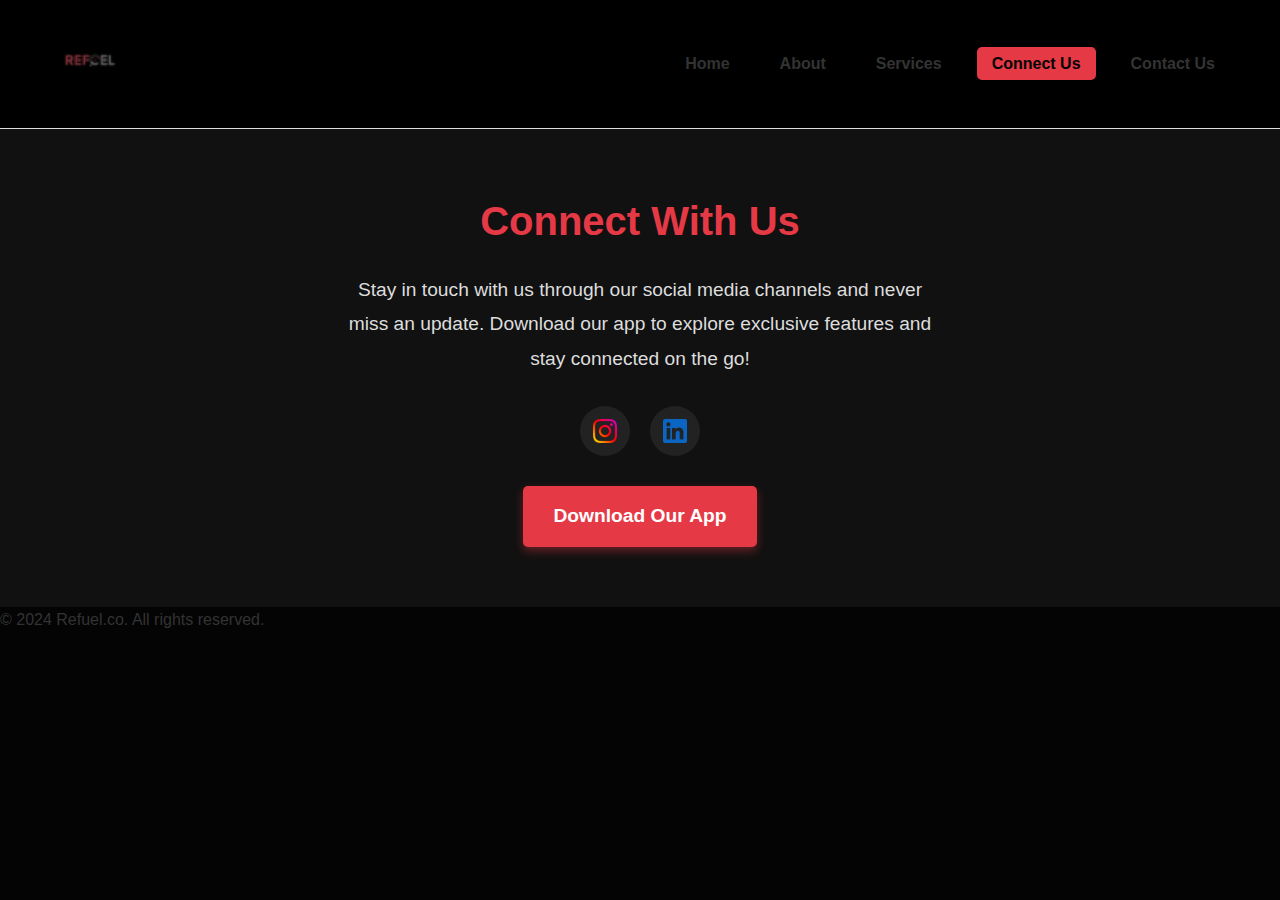
<file: Connect Us.html>
<!DOCTYPE html>
<html lang="en">
<head>
  <meta charset="UTF-8">
  <meta name="viewport" content="width=device-width, initial-scale=1.0">
  <title>Contact Us</title>
  <link rel="stylesheet" href="assets\css\style.css">
</head>
<body>
  <!-- Header -->
  <header class="header">
    <div class="logo">
      <img src="assets\images\logo1.png" alt="Logo" class="logo">
    </div>
    <nav class="navbar">
      <ul>
        <li><a href="index.html">Home</a></li>
        <li><a href="about.html">About</a></li>
        <li><a href="services.html">Services</a></li>
        <li><a href="Connect Us.html" class="active">Connect Us</a></li>
        <li><a href="contact.html"">Contact Us</a></li>
      </ul>
    </nav>
  </header>

  <section class="connect-us">
    <div class="container">
      <h2>Connect With Us</h2>
      <p>
        Stay in touch with us through our social media channels and never miss an update. 
        Download our app to explore exclusive features and stay connected on the go!
      </p>
      <div class="social-links">
        <a href="https://www.instagram.com/_refuel.co/profilecard/?igsh=MXFrNDR4bXAwNXlmMw==" target="_blank" class="social-icon">
          <img src="assets\images\Insta.png" alt="Instagram">
        </a>
        <a href="https://www.linkedin.com/company/refuel-co/" target="_blank" class="social-icon">
          <img src="assets\images\Linkedin.png" alt="LinkedIn">
        </a>
      </div>
      <a href="https://yourapp.com/download" class="app-link" target="_blank">Download Our App</a>
    </div>
  </section>
  
  <!-- Footer -->
  <footer>
    <p>© 2024 Refuel.co. All rights reserved.</p>
  </footer>
</body>
</html>
</file>
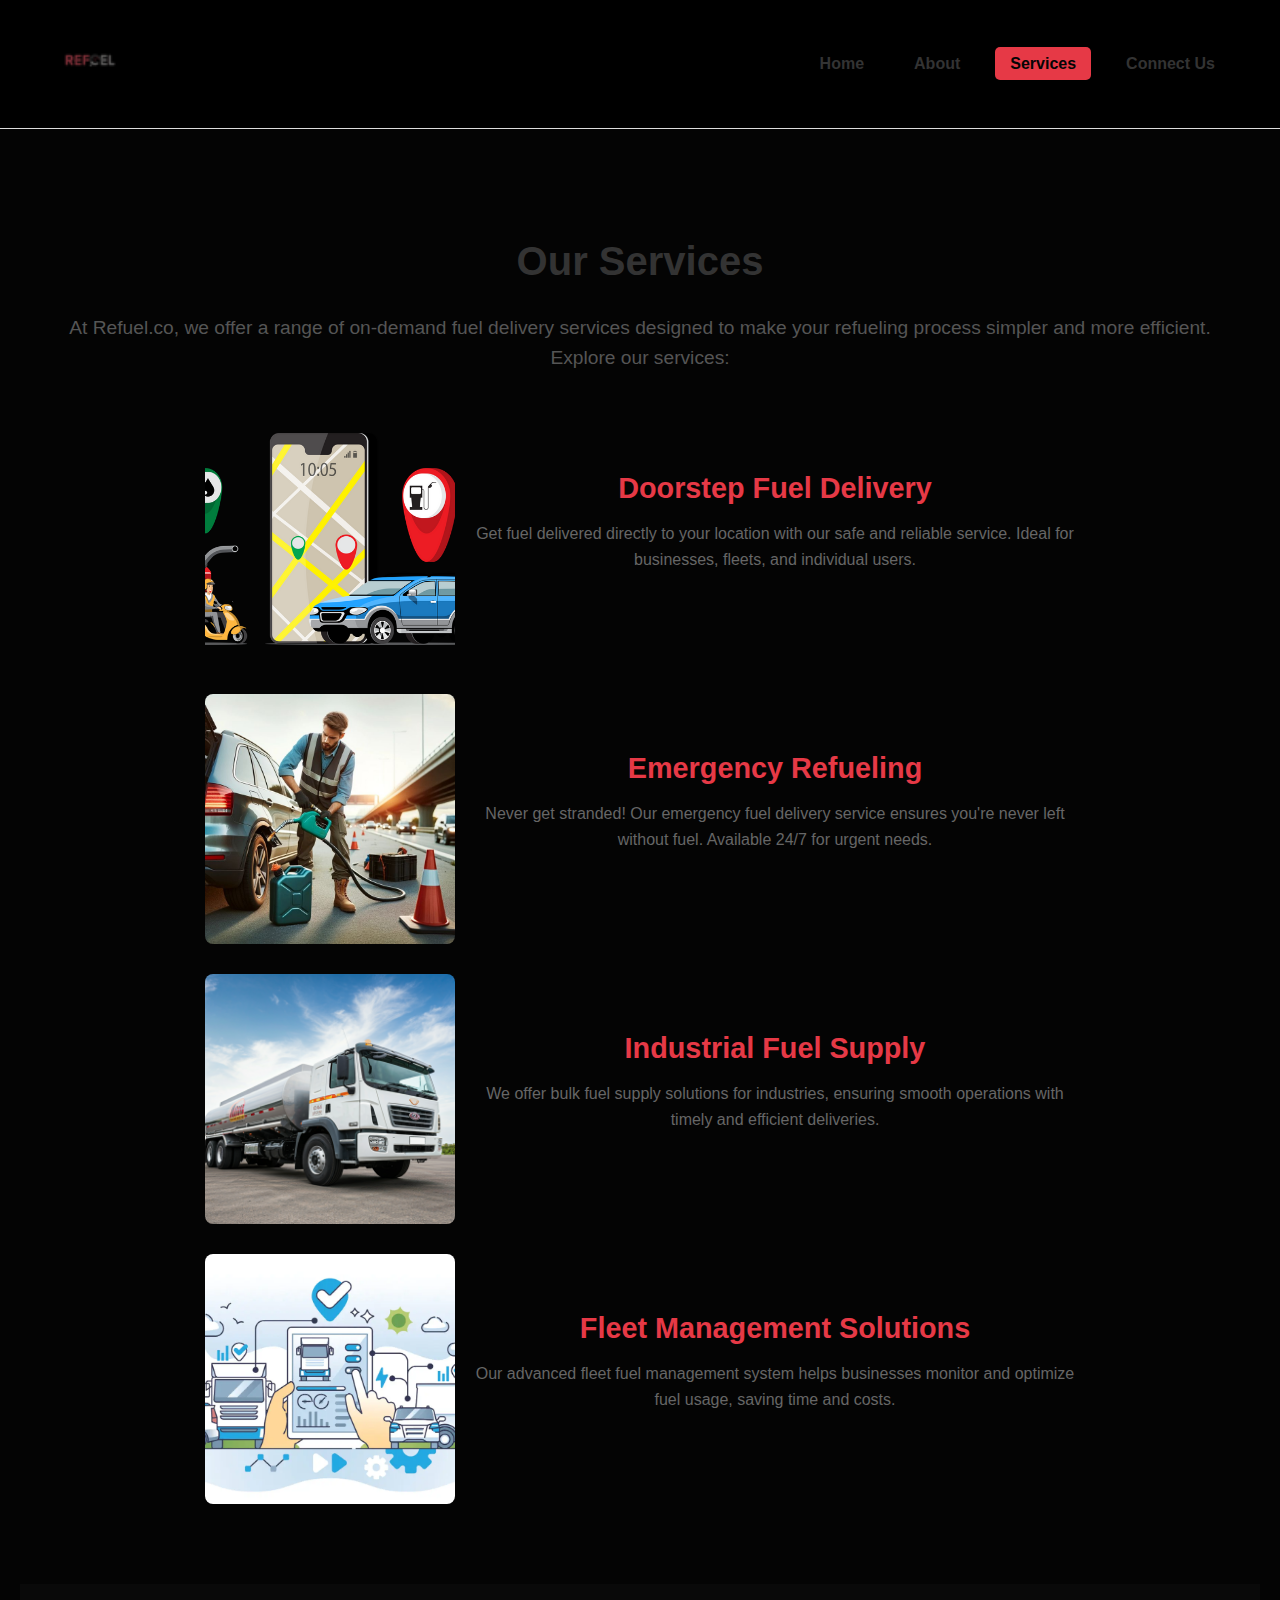
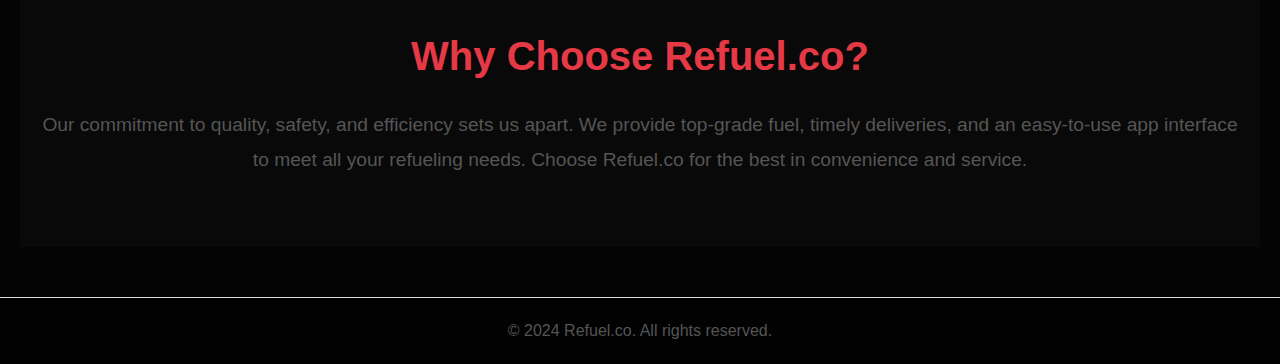
<file: services.html>
<!DOCTYPE html>
<html lang="en">

<head>
  <meta charset="UTF-8">
  <meta name="viewport" content="width=device-width, initial-scale=1.0">
  <meta name="description" content="Refuel.co - On-demand fuel delivery services for businesses and individuals.">
  <meta name="keywords" content="Fuel Delivery, On-demand Fuel, Emergency Fuel, Fleet Management, Industrial Fuel">
  <title>services</title>
  <link rel="stylesheet" href="assets/css/style.css">
</head>

<body>
  <!-- Header -->
  <header class="header">
    <div class="logo">
      <img src="assets/images/logo1.png" alt="Refuel.co Logo">
    </div>
    <nav class="navbar">
      <ul>
        <li><a href="index.html">Home</a></li>
        <li><a href="about.html">About</a></li>
        <li><a href="services.html" class="active">Services</a></li>
        <li><a href="Connect Us.html">Connect Us</a></li>
      </ul>
    </nav>
  </header>

  <!-- Main Section -->
  <main>
    <!-- Services Section -->
    <section id="services" class="services-section">
      <h1>Our Services</h1>
      <p>At Refuel.co, we offer a range of on-demand fuel delivery services designed to make your refueling process simpler and more efficient. Explore our services:</p>

      <!-- Service 1: Doorstep Fuel Delivery -->
      <article class="service">
        <img src="assets/images/image3.png" alt="Fuel Delivery">
        <div>
          <h2>Doorstep Fuel Delivery</h2>
          <p>Get fuel delivered directly to your location with our safe and reliable service. Ideal for businesses, fleets, and individual users.</p>
        </div>
      </article>

      <!-- Service 2: Emergency Fuel -->
      <article class="service">
        <img src="assets/images/image4.png" alt="Emergency Fuel">
        <div>
          <h2>Emergency Refueling</h2>
          <p>Never get stranded! Our emergency fuel delivery service ensures you're never left without fuel. Available 24/7 for urgent needs.</p>
        </div>
      </article>

      <!-- Service 3: Industrial Fuel Supply -->
      <article class="service">
        <img src="assets/images/image5.png" alt="Industrial Fuel">
        <div>
          <h2>Industrial Fuel Supply</h2>
          <p>We offer bulk fuel supply solutions for industries, ensuring smooth operations with timely and efficient deliveries.</p>
        </div>
      </article>

      <!-- Service 4: Fleet Management -->
      <article class="service">
        <img src="assets/images/image6.png" alt="Fleet Management">
        <div>
          <h2>Fleet Management Solutions</h2>
          <p>Our advanced fleet fuel management system helps businesses monitor and optimize fuel usage, saving time and costs.</p>
        </div>
      </article>
    </section>

    <!-- Scrollable Additional Content Section -->
    <section id="extra-content" class="extra-content">
      <h2>Why Choose Refuel.co?</h2>
      <p>Our commitment to quality, safety, and efficiency sets us apart. We provide top-grade fuel, timely deliveries, and an easy-to-use app interface to meet all your refueling needs. Choose Refuel.co for the best in convenience and service.</p>
    </section>
  </main>

  <!-- Footer -->
  <footer class="footer">
    <p>© 2024 Refuel.co. All rights reserved.</p>
  </footer>
</body>

</html>
</file>
<file: assets/css/style.css>
/* General Reset */
* {
  margin: 0;
  padding: 0;
  box-sizing: border-box;
}

body {
  font-family: Arial, sans-serif;
  background-color: #fff;
  color: #333;
  line-height: 1.6;
}

/* Global Container */
.container {
  width: 90%;
  max-width: 1200px;
  margin: 0 auto;
}

/* Header Section */
.header {
  background-color: #fff;
  padding: 20px 50px;
  display: flex;
  justify-content: space-between;
  align-items: center;
  border-bottom: 1px solid #ddd;
}

.header .logo {
  width: 60px;
}

.navbar ul {
  list-style: none;
  display: flex;
  gap: 20px;
}

.navbar ul li {
  display: inline-block;
}

.navbar ul li a {
  text-decoration: none;
  color: #333;
  font-size: 16px;
  font-weight: bold;
  transition: color 0.3s;
}

.navbar ul li a:hover {
  color: #e63946;
}

/* Hero Section */
.hero {
  height: 50vh;
  background: #f4f4f4 url('assets/images/hero-bg.jpg') no-repeat center center/cover;
  display: flex;
  justify-content: center;
  align-items: center;
  text-align: center;
  color: #333;
}

.hero h1 {
  font-size: 3.5rem;
  margin-bottom: 10px;
}

.hero p {
  font-size: 1.2rem;
  margin-bottom: 20px;
}

.hero .btn {
  padding: 10px 20px;
  background-color: #e63946;
  color: #fff;
  border: none;
  border-radius: 5px;
  text-decoration: none;
  font-size: 1rem;
  font-weight: bold;
  transition: background-color 0.3s;
}

.hero .btn:hover {
  background-color: #d62828;
}

/* Services Section */
.services {
  padding: 50px 20px;
  background-color: #f4f4f4;
}

.services h2 {
  font-size: 2.5rem;
  text-align: center;
  color: #e63946;
  margin-bottom: 40px;
}

.service-cards {
  display: flex;
  flex-wrap: wrap;
  gap: 20px;
  justify-content: center;
}

.card {
  background-color: #222;
  border-radius: 10px;
  overflow: hidden;
  text-align: center;
  width: 300px;
  box-shadow: 0 4px 10px rgba(0, 0, 0, 0.3);
  transition: transform 0.3s;
}

.card:hover {
  transform: translateY(-5px);
}

.card img {
  width: 100%;
  height: 200px;
  object-fit: cover;
}

.card h3 {
  font-size: 1.5rem;
  margin: 15px 0;
  color: #e63946;
}

.card p {
  padding: 0 15px 20px;
  font-size: 1rem;
  color: #ddd;
}

/* Team Section */
.team-section {
  padding: 50px 20px;
  background-color: #222;
}

.team-section h1 {
  font-size: 2.5rem;
  text-align: center;
  color: #e63946;
  margin-bottom: 30px;
}

.team-container {
  display: flex;
  justify-content: center;
  gap: 20px;
  flex-wrap: wrap;
}

.team-member {
  background-color: #333;
  border-radius: 10px;
  padding: 20px;
  text-align: center;
  width: 300px;
  box-shadow: 0 4px 10px rgba(0, 0, 0, 0.3);
  transition: transform 0.3s;
}

.team-member:hover {
  transform: scale(1.05);
}

.team-member img {
  width: 150px;
  height: 150px;
  border-radius: 50%;
  margin-bottom: 15px;
  object-fit: cover;
}

.team-member h3 {
  font-size: 1.5rem;
  color: #e63946;
  margin-bottom: 10px;
}

.team-member p {
  font-size: 1rem;
  color: #ddd;
  margin-bottom: 15px;
}

.social-links {
  display: flex;
  justify-content: center;
  gap: 10px;
}

.social-links a {
  text-decoration: none;
  color: #fff;
  font-size: 20px;
  transition: color 0.3s;
}

.social-links a:hover {
  color: #e63946;
}

/* Footer Section */
.footer {
  background-color: #000;
  padding: 20px 50px;
  text-align: center;
  color: #fff;
  border-top: 1px solid #333;
}

.footer p {
  font-size: 0.9rem;
  color: #ddd;
}

/* Responsive Styles */
@media (max-width: 768px) {
  .header,
  .footer {
    padding: 20px;
  }

  .service-cards,
  .team-container {
    flex-direction: column;
    align-items: center;
  }

  .card,
  .team-member {
    width: 90%;
  }

  .hero h1 {
    font-size: 2.5rem;
  }

  .hero p {
    font-size: 1rem;
  }
}

/* General Reset */
* {
  margin: 0;
  padding: 0;
  box-sizing: border-box;
}

body {
  font-family: Arial, sans-serif;
  background-color: #000;
  color: #fff;
  line-height: 1.6;
}

/* Header */
.header {
  display: flex;
  justify-content: space-between;
  align-items: center;
  background-color: #000;
  padding: 20px 50px;
}

.header .logo {
  width: 60px;
}

.navbar ul {
  list-style: none;
  display: flex;
  gap: 20px;
}

.navbar ul li a {
  text-decoration: none;
  color: #fff;
  font-size: 16px;
  font-weight: bold;
  transition: color 0.3s;
}

.navbar ul li a:hover,
.navbar ul li a.active {
  color: #e63946;
}

/* Hero Section */
.hero {
  height: 30vh;
  background: #111 url('assets/images/contact-hero.jpg') no-repeat center center/cover;
  display: flex;
  flex-direction: column;
  justify-content: center;
  align-items: center;
  text-align: center;
}

.hero h1 {
  font-size: 3rem;
  color: #e63946;
  margin-bottom: 10px;
}

.hero p {
  font-size: 1.2rem;
}

/* Contact Section */
.contact-section {
  padding: 50px 20px;
  background-color: #111;
  text-align: center;
}

.contact-section h2 {
  font-size: 2.5rem;
  color: #e63946;
  margin-bottom: 30px;
}

.contact-form {
  max-width: 600px;
  margin: 0 auto;
}

.form-group {
  margin-bottom: 20px;
  text-align: left;
}

.form-group label {
  display: block;
  font-size: 1rem;
  margin-bottom: 8px;
  color: #ddd;
}

.form-group input,
.form-group textarea {
  width: 100%;
  padding: 10px;
  font-size: 1rem;
  border: 1px solid #333;
  border-radius: 5px;
  background-color: #222;
  color: #fff;
}

.form-group input:focus,
.form-group textarea:focus {
  outline: none;
  border-color: #e63946;
}

textarea {
  resize: none;
}

.btn {
  padding: 10px 20px;
  background-color: #e63946;
  color: #fff;
  border: none;
  border-radius: 5px;
  font-size: 1rem;
  font-weight: bold;
  cursor: pointer;
  transition: background-color 0.3s;
}

.btn:hover {
  background-color: #d62828;
}

/* Footer */
.footer {
  background-color: #000;
  text-align: center;
  padding: 20px 50px;
  border-top: 1px solid #333;
}

.footer p {
  font-size: 0.9rem;
  color: #ddd;
}

/* Responsive Design */
@media (max-width: 768px) {
  .header {
    padding: 20px;
  }

  .hero h1 {
    font-size: 2.5rem;
  }

  .contact-form {
    width: 90%;
  }
}

/* About Section */
.about-section {
  padding: 50px 20px;
  background-color: #111;
  text-align: center;
}

.about-section h2 {
  font-size: 2.5rem;
  color: #e63946;
  margin-bottom: 40px;
}

.about-section p {
  font-size: 1.2rem;
  color: #ddd;
  line-height: 1.8;
  margin-bottom: 30px;
}

.about-section .about-content {
  display: flex;
  flex-wrap: wrap;
  gap: 20px;
  justify-content: center;
  align-items: center;
}

.about-section .about-content .about-text {
  max-width: 600px;
  text-align: left;
}

.about-section .about-content .about-image {
  width: 100%;
  max-width: 400px;
  border-radius: 10px;
  overflow: hidden;
}

.about-section .about-content .about-image img {
  width: 100%;
  height: auto;
  object-fit: cover;
}

/* Responsive Design for About Section */
@media (max-width: 768px) {
  .about-section h2 {
    font-size: 2rem;
  }

  .about-section p {
    font-size: 1rem;
  }

  .about-section .about-content {
    flex-direction: column;
    align-items: center;
  }

  .about-section .about-content .about-text {
    text-align: center;
  }
}

/* Services Section */
.services {
  padding: 50px 20px;
  background-color: #111;
  text-align: center;
}

.services h2 {
  font-size: 2.5rem;
  color: #e63946;
  margin-bottom: 40px;
}

.services p {
  font-size: 1.2rem;
  color: #ddd;
  line-height: 1.8;
  margin-bottom: 50px;
}

.service-cards {
  display: flex;
  flex-wrap: wrap;
  gap: 20px;
  justify-content: center;
}

.card {
  background-color: #222;
  border-radius: 10px;
  overflow: hidden;
  text-align: center;
  width: 300px;
  box-shadow: 0 4px 10px rgba(0, 0, 0, 0.3);
  transition: transform 0.3s ease, box-shadow 0.3s ease;
}

.card:hover {
  transform: translateY(-5px);
  box-shadow: 0 6px 15px rgba(0, 0, 0, 0.4);
}

.card img {
  width: 100%;
  height: 200px;
  object-fit: cover;
  border-bottom: 3px solid #e63946;
}

.card h3 {
  font-size: 1.5rem;
  margin: 15px 0;
  color: #e63946;
}

.card p {
  padding: 0 15px 20px;
  font-size: 1rem;
  color: #ddd;
}

/* Responsive Design for Service Section */
@media (max-width: 768px) {
  .services h2 {
    font-size: 2rem;
  }

  .services p {
    font-size: 1rem;
  }

  .service-cards {
    flex-direction: column;
    align-items: center;
  }

  .card {
    width: 90%;
  }
}

/* Team Section */
.team-section {
  padding: 50px 20px;
  background-color: #222;
  text-align: center;
}

.team-section h2 {
  font-size: 2.5rem;
  color: #e63946;
  margin-bottom: 40px;
}

.team-container {
  display: flex;
  justify-content: center;
  gap: 20px;
  flex-wrap: wrap;
}

.team-member {
  background-color: #333;
  border-radius: 10px;
  padding: 20px;
  text-align: center;
  width: 300px;
  box-shadow: 0 4px 10px rgba(0, 0, 0, 0.3);
  transition: transform 0.3s ease, box-shadow 0.3s ease;
}

.team-member:hover {
  transform: scale(1.05);
  box-shadow: 0 6px 15px rgba(0, 0, 0, 0.4);
}

.team-member img {
  width: 150px;
  height: 150px;
  border-radius: 50%;
  margin-bottom: 15px;
  object-fit: cover;
}

.team-member h3 {
  font-size: 1.5rem;
  color: #e63946;
  margin-bottom: 10px;
}

.team-member p {
  font-size: 1rem;
  color: #ddd;
  margin-bottom: 15px;
}

.social-links {
  display: flex;
  justify-content: center;
  gap: 10px;
}

.social-links a {
  text-decoration: none;
  color: #fff;
  font-size: 20px;
  transition: color 0.3s;
}

.social-links a:hover {
  color: #e63946;
}

/* Responsive Design for Team Section */
@media (max-width: 768px) {
  .team-section h2 {
    font-size: 2rem;
  }

  .team-member {
    width: 90%;
  }
}

/* Footer Section */
.footer {
  background-color: #000;
  padding: 20px 50px;
  text-align: center;
  color: #ffffff;
  border-top: 1px solid #333;
}

.footer p {
  font-size: 0.9rem;
  color: #000000
}

/* General Reset */
* {
  margin: 0;
  padding: 0;
  box-sizing: border-box;
}

body {
  font-family: Arial, sans-serif;
  background-color: #040404;
  color: #333;
  line-height: 1.6;
}

/* Header */
.header {
  display: flex;
  justify-content: space-between;
  align-items: center;
  background-color: #000000;
  padding: 20px 50px;
  border-bottom: 1px solid #ddd;
}

.header .logo img {
  width: 80px;
}

.navbar ul {
  list-style: none;
  display: flex;
  gap: 20px;
}

.navbar ul li {
  display: inline-block;
}

.navbar ul li a {
  text-decoration: none;
  color: #333;
  font-size: 16px;
  font-weight: bold;
  padding: 8px 15px;
  transition: color 0.3s, background-color 0.3s;
  border-radius: 5px;
}

.navbar ul li a:hover,
.navbar ul li a.active {
  color: #040404;
  background-color: #e63946;
}

/* Main Section */
main {
  padding: 50px 20px;
}

/* Services Section */
.services-section {
  text-align: center;
  padding: 50px 20px;
}

.services-section h1 {
  font-size: 2.5rem;
  color: #333;
  margin-bottom: 20px;
}

.services-section p {
  font-size: 1.2rem;
  color: #555;
  margin-bottom: 40px;
}

.service {
  display: flex;
  align-items: center;
  justify-content: center;
  margin-bottom: 30px;
  gap: 20px;
}

.service img {
  width: 250px;
  height: 250px;
  object-fit: cover;
  border-radius: 8px;
}

.service div {
  max-width: 600px;
}

.service h2 {
  font-size: 1.8rem;
  color: #e63946;
  margin-bottom: 10px;
}

.service p {
  font-size: 1rem;
  color: #666;
}

/* Scrollable Additional Content Section */
#extra-content {
  padding: 40px 20px;
  background-color: #090909;
  text-align: center;
}

#extra-content h2 {
  font-size: 2.5rem;
  color: #e63946;
  margin-bottom: 20px;
}

#extra-content p {
  font-size: 1.2rem;
  color: #555;
  line-height: 1.8;
  margin-bottom: 30px;
}

/* Footer */
.footer {
  background-color: #020202;
  text-align: center;
  padding: 20px 50px;
  border-top: 1px solid #ddd;
}

.footer p {
  font-size: 1rem;
  color: #555;
}

/* Responsive Design */
@media (max-width: 768px) {
  .header {
    padding: 20px;
  }

  .navbar ul {
    flex-direction: column;
    align-items: center;
  }

  .service {
    flex-direction: column;
    align-items: center;
  }

  .service img {
    width: 200px;
    height: 200px;
  }

  .service div {
    text-align: center;
  }

  #extra-content h2 {
    font-size: 2rem;
  }

  .services-section h1 {
    font-size: 2rem;
  }

  .services-section p {
    font-size: 1rem;
  }

  .footer p {
    font-size: 0.9rem;
  }
}

/* Connect Us Section */
.connect-us {
  padding: 60px 20px;
  background-color: #111;
  text-align: center;
  color: #fff;
}

.connect-us h2 {
  font-size: 2.5rem;
  color: #e63946;
  margin-bottom: 20px;
  font-weight: bold;
}

.connect-us p {
  font-size: 1.2rem;
  line-height: 1.8;
  color: #ddd;
  max-width: 600px;
  margin: 0 auto 30px;
}

.social-links {
  display: flex;
  justify-content: center;
  gap: 20px;
  margin-bottom: 30px;
}

.social-links .social-icon {
  width: 50px;
  height: 50px;
  display: inline-flex;
  align-items: center;
  justify-content: center;
  background-color: #222;
  border-radius: 50%;
  transition: transform 0.3s, background-color 0.3s;
}

.social-links .social-icon img {
  width: 24px;
  height: 24px;
}

.social-links .social-icon:hover {
  background-color: #e63946;
  transform: scale(1.1);
}

.app-link {
  display: inline-block;
  padding: 15px 30px;
  background-color: #e63946;
  color: #fff;
  text-decoration: none;
  font-size: 1.2rem;
  font-weight: bold;
  border-radius: 5px;
  box-shadow: 0 4px 10px rgba(230, 57, 70, 0.4);
  transition: background-color 0.3s, transform 0.3s;
}

.app-link:hover {
  background-color: #d62828;
  transform: translateY(-5px);
}

/* Responsive Design */
@media (max-width: 768px) {
  .connect-us h2 {
    font-size: 2rem;
  }

  .connect-us p {
    font-size: 1rem;
  }

  .social-links .social-icon {
    width: 40px;
    height: 40px;
  }

  .app-link {
    font-size: 1rem;
    padding: 12px 25px;
  }
}
</file>
